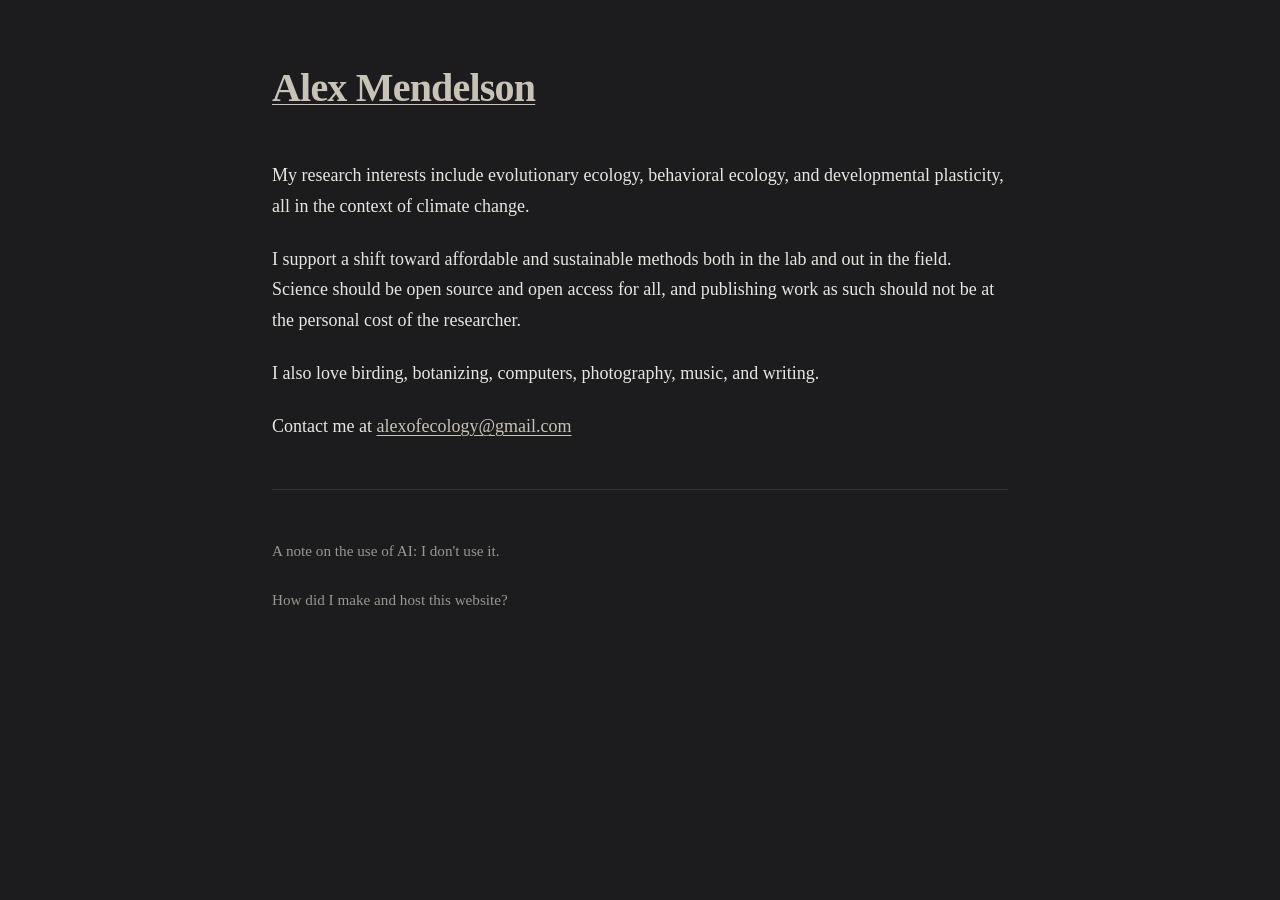
<file: index.html>
<!DOCTYPE html>
<html lang="en">
    <head>
        <meta charset = "UTF-8">
        <meta name = "viewport" content = "width=device-width, initial-scale=1">
        <title>Alex Mendelson</title>
        <link rel = "stylesheet" href="theme.css">
    </head>
    <body>
        <header>
            <h1>
                <a href="#">Alex Mendelson</a>
            </h1>
        </header>
        <main>
            <p>My research interests include evolutionary ecology, behavioral ecology, and developmental plasticity, all in the context of climate change.</p>
            <p>I support a shift toward affordable and sustainable methods both in the lab and out in the field. Science should be open source and open access for all, and publishing work as such should not be at the personal cost of the researcher.</p>
            <p>I also love birding, botanizing, computers, photography, music, and writing.</p>
            <p>Contact me at <a href="#">alexofecology@gmail.com</a></p>

            <hr />

        <small>
            <p>A note on the use of AI: I don't use it.</p>
            <p>How did I make and host this website?</p>
        </small>

        </main>
        
    </body>
</html>
</file>
<file: theme.css>
:root {
  --bg:     #1c1c1e;
  --text:   #e8e6e1;
  --muted:  #9a978f;
  --rule:   #34343a;
  --link:   #c9c2b6;
}

* { box-sizing: border-box; }

header {
  max-width: 46rem;
  margin: 0 auto 3rem;
}

body {
  margin: 0;
  padding: 4rem 1.5rem;
  background: var(--bg);
  color: var(--text);
  font-family: "Source Serif 4", "Charter", "Iowan Old Style", Georgia, serif;
  font-size: 1.125rem;
  line-height: 1.7;
  -webkit-font-smoothing: antialiased;
}

main { max-width: 46rem; margin: 0 auto; }

h1, h2, h3 {
  line-height: 1.2;
  font-weight: 600;
  margin: 2.5rem 0 1rem;
}
h1 { font-size: 2.5rem; margin-top: 0; letter-spacing: -0.02em; }
h2 { font-size: 1.6rem; }
h3 { font-size: 1.25rem; }

p, ul, ol { margin: 0 0 1.4rem; }

a { color: var(--link); text-decoration: underline; text-decoration-thickness: 1px; text-underline-offset: 3px; }
a:hover { color: #fff; }
a:focus-visible { outline: 2px solid var(--link); outline-offset: 3px; }

small, .muted { color: var(--muted); font-size: 0.95rem; }

hr { border: 0; border-top: 1px solid var(--rule); margin: 3rem 0; }

blockquote {
  margin: 2rem 0;
  padding-left: 1.25rem;
  border-left: 2px solid var(--rule);
  color: var(--muted);
  font-style: italic;
}

code, pre {
  font-family: ui-monospace, Menlo, Consolas, monospace;
  font-size: 0.9em;
  background: #26262a;
  border-radius: 4px;
}
code { padding: 0.15em 0.4em; }
pre { padding: 1rem; overflow-x: auto; }

::selection { background: #3d3d45; }
</file>
